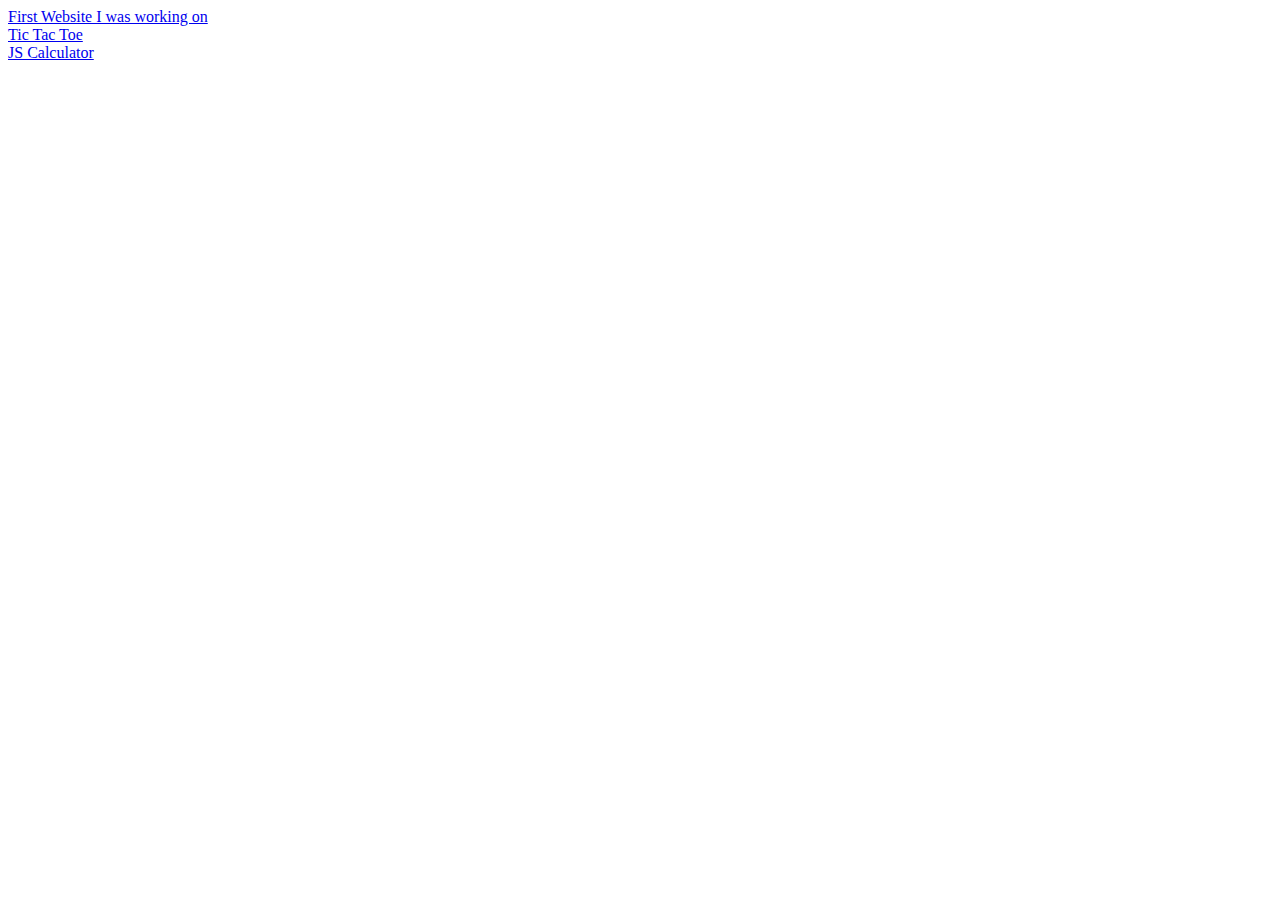
<file: index.html>
<!DOCTYPE html>
<html lang="en">
<head>
  <meta charset="UTF-8">
  <meta name="viewport" content="width=device-width, initial-scale=1.0">
  <title>Document</title>
</head>
<body>
  <a href="Website-for-friends/index.html">First Website I was working on</a>
  <br>
  <a href="Tic-tac-toe/index.html">Tic Tac Toe</a>
  <br>
  <a href="JS-Calculator/index.html">JS Calculator</a>
</body>
</html>
</file>
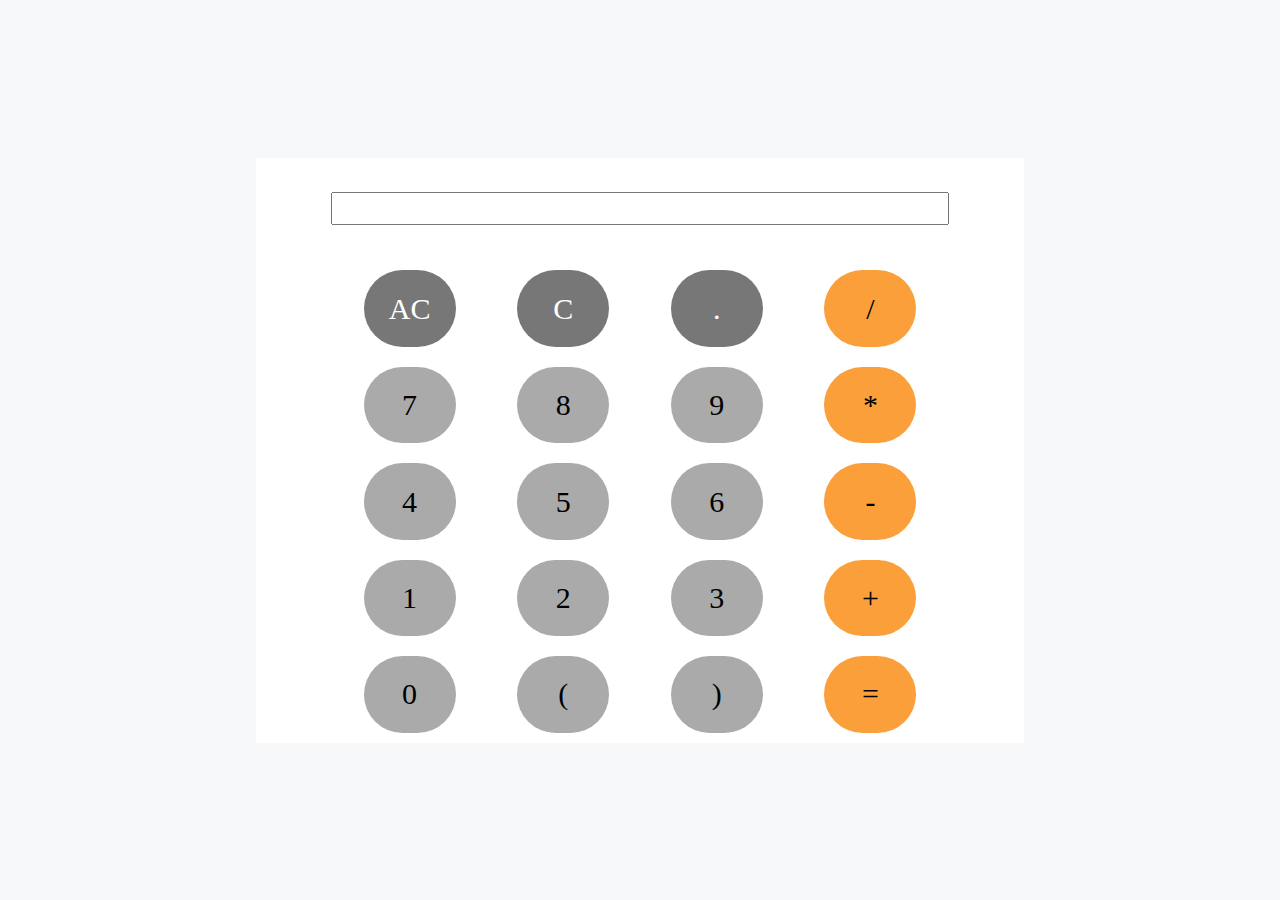
<file: JS-Calculator/index.html>
<!DOCTYPE html>
<html lang="en">
<head>
  <meta charset="UTF-8">
  <meta name="viewport" content="width=device-width, initial-scale=1.0">
  <title>JS Calculator</title>
  <link rel="stylesheet" href="css/main.min.css">
</head>
<body>
  
  <div class="page">
    <div class="calculator">
      <input type="text" id="display" readonly>
      <div class="row">
        <div class="btn btn-top" onclick="resetResult()">AC</div>
        <div class="btn btn-top" onclick="deleteOne()">C</div>
        <div class="btn btn-top" onclick="addToResult('.', '.')">.</div>
        <div class="btn btn-side" onclick="addToResult('/','/')">/</div>
      </div>
      <div class="row">
        <div class="btn" onclick="addToResult('7','7')">7</div>
        <div class="btn" onclick="addToResult('8','8')">8</div>
        <div class="btn" onclick="addToResult('9','9')">9</div>
        <div class="btn btn-side" onclick="addToResult('*','*')">*</div>
      </div>
      <div class="row">
        <div class="btn" onclick="addToResult('4','4')">4</div>
        <div class="btn" onclick="addToResult('5','5')">5</div>
        <div class="btn" onclick="addToResult('6','6')">6</div>
        <div class="btn btn-side" onclick="addToResult('-','-')">-</div>
      </div>
      <div class="row">
        <div class="btn" onclick="addToResult('1','1')">1</div>
        <div class="btn" onclick="addToResult('2','2')">2</div>
        <div class="btn" onclick="addToResult('3','3')">3</div>
        <div class="btn btn-side" onclick="addToResult('+','+')">+</div>
      </div>
      <div class="row">
        <div class="btn" onclick="addToResult('0','0')">0</div>
        <div class="btn" onclick="addToResult('(','(')">(</div>
        <div class="btn" onclick="addToResult(')',')')">)</div>
        <div class="btn btn-side" onclick="solve()">=</div>
      </div>
    </div>
  </div>

  <script src="js/main.js"></script>
</body>
</html>
</file>
<file: JS-Calculator/css/main.min.css>
* {
  margin: 0;
  padding: 0
}

:root {
  font-size: 10px
}

html,
body {
  background-color: #f7f8f9;
  height: 100%;
  width: 100%
}

.page {
  display: -webkit-box;
  display: -ms-flexbox;
  display: flex;
  -webkit-box-align: center;
  -ms-flex-align: center;
  align-items: center;
  -webkit-box-pack: center;
  -ms-flex-pack: center;
  justify-content: center;
  height: 100vh;
  width: 100vw
}

.page .calculator {
  display: -webkit-box;
  display: -ms-flexbox;
  display: flex;
  -webkit-box-orient: vertical;
  -webkit-box-direction: normal;
  -ms-flex-direction: column;
  flex-direction: column;
  width: 60%;
  height: 65vh;
  background-color: white;
  -webkit-box-align: center;
  -ms-flex-align: center;
  align-items: center;
  -webkit-box-pack: center;
  -ms-flex-pack: center;
  justify-content: center
}

.page .calculator .row {
  width: 80%;
  height: 100%;
  margin: 10px;
  display: -webkit-box;
  display: -ms-flexbox;
  display: flex;
  -webkit-box-orient: horizontal;
  -webkit-box-direction: normal;
  -ms-flex-direction: row;
  flex-direction: row;
  -webkit-box-pack: center;
  -ms-flex-pack: center;
  justify-content: center
}

.page .calculator .row .btn {
  width: 100%;
  height: 100%;
  margin: 0 5%;
  display: -webkit-box;
  display: -ms-flexbox;
  display: flex;
  -webkit-box-align: center;
  -ms-flex-align: center;
  align-items: center;
  -webkit-box-pack: center;
  -ms-flex-pack: center;
  justify-content: center;
  font-size: 3em;
  border-radius: 40px;
  background-color: #aaa
}

.page .calculator .row .btn:hover {
  background-color: red
}

.page .calculator .row .btn-top {
  background-color: #777;
  color: white
}

.page .calculator .row .btn-side {
  background-color: #fa9f3a
}

.page .calculator #display {
  margin: 35px;
  text-align: right;
  padding-right: 3%;
  font-size: 2.5em;
  height: 40px;
  width: 77%
}

/*# sourceMappingURL=main.min.css.map */
</file>
